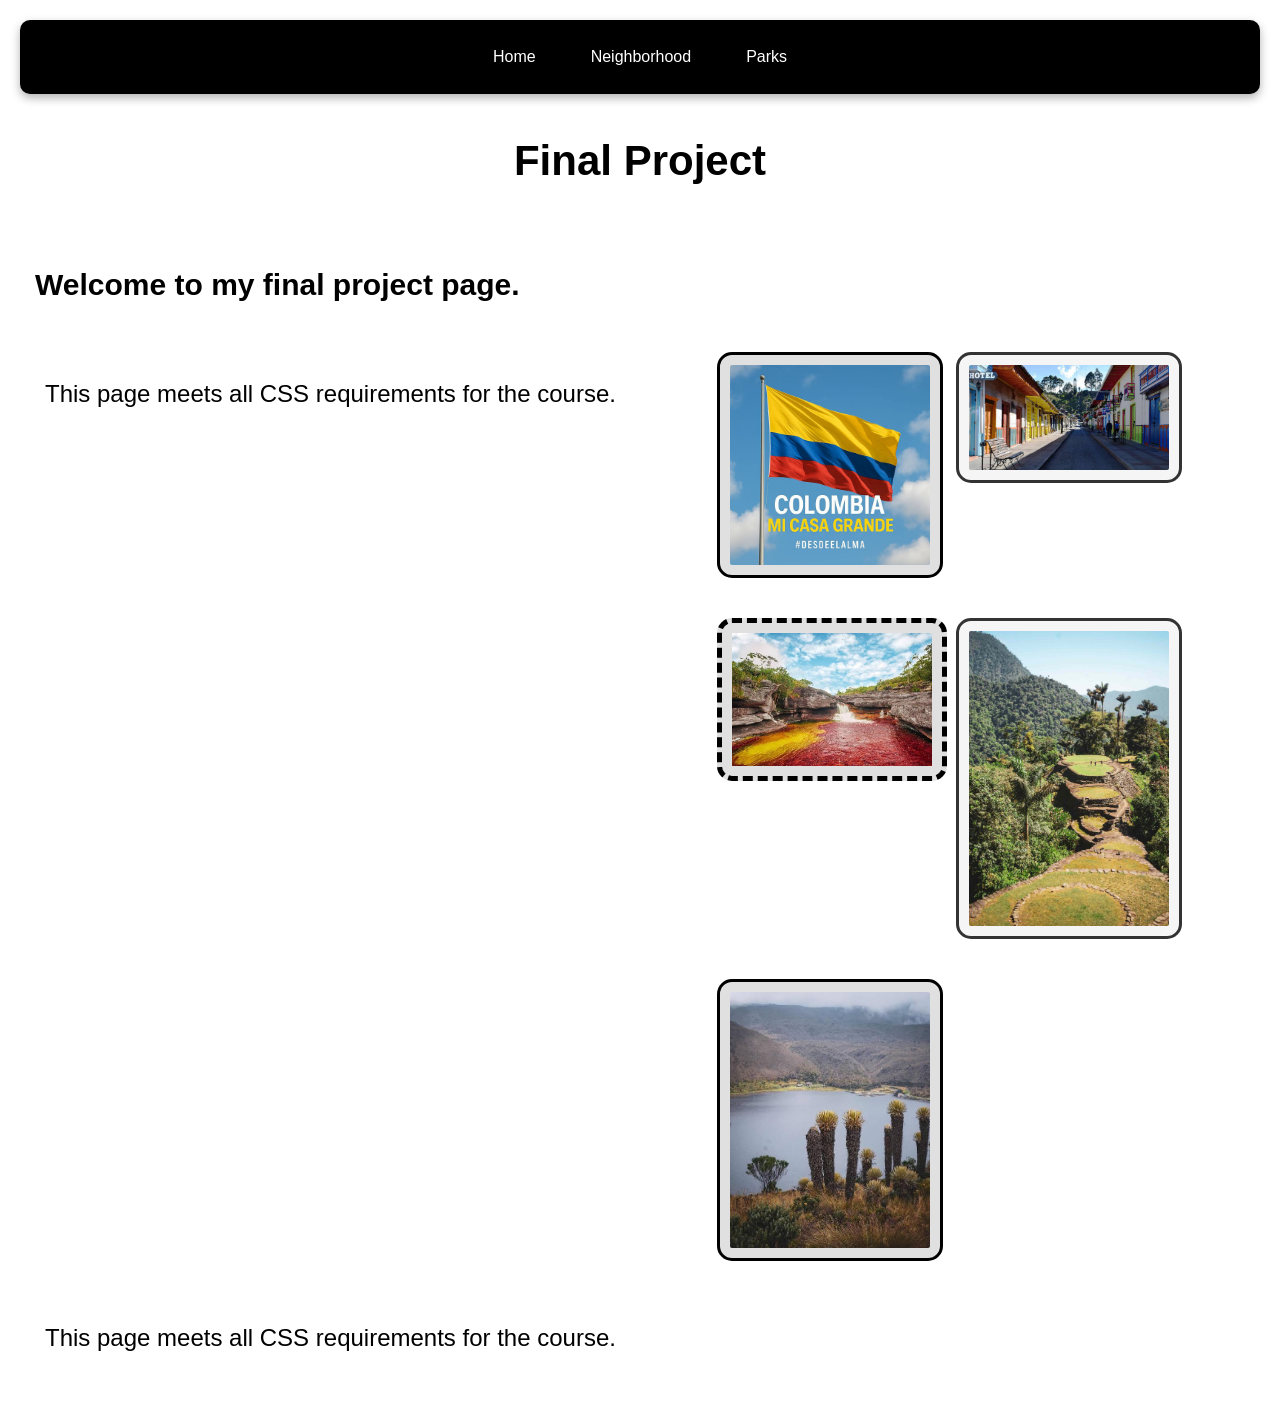
<file: index.html>
<!DOCTYPE html>
<html lang="en">
<head>
  <meta charset="UTF-8">
  <meta name="viewport" content="width=device-width, initial-scale=1.0">
  <title>Final Project</title>
  <link rel="stylesheet" href="style.css">
</head>
<body>
  <a href="#main">Skip to Main Content</a>
  <header>
    <nav>
      <a href="index.html">Home</a>
      <a href="neighborhood.html">Neighborhood</a>
      <a href="parks.html">Parks</a>
    </nav>
    <h1>Final Project</h1>
  </header>
  <main id="main">
    <h2>Welcome to my final project page.</h2>
    <p>This page meets all CSS requirements for the course.</p>
    <div class="grid">
      <img src="home.jpg" alt="My home neighborhood street">
      <img src="neighborhood.jpg" alt="Neighborhood view">
      <img src="park1.jpg" alt="Park 1 view">
      <img src="park2.jpg" alt="Park 2 view">
      <img src="park3.jpg" alt="Park 3 view">
    </div>
    <p>This page meets all CSS requirements for the course.</p>
  </main>
</body>
</html>
</file>
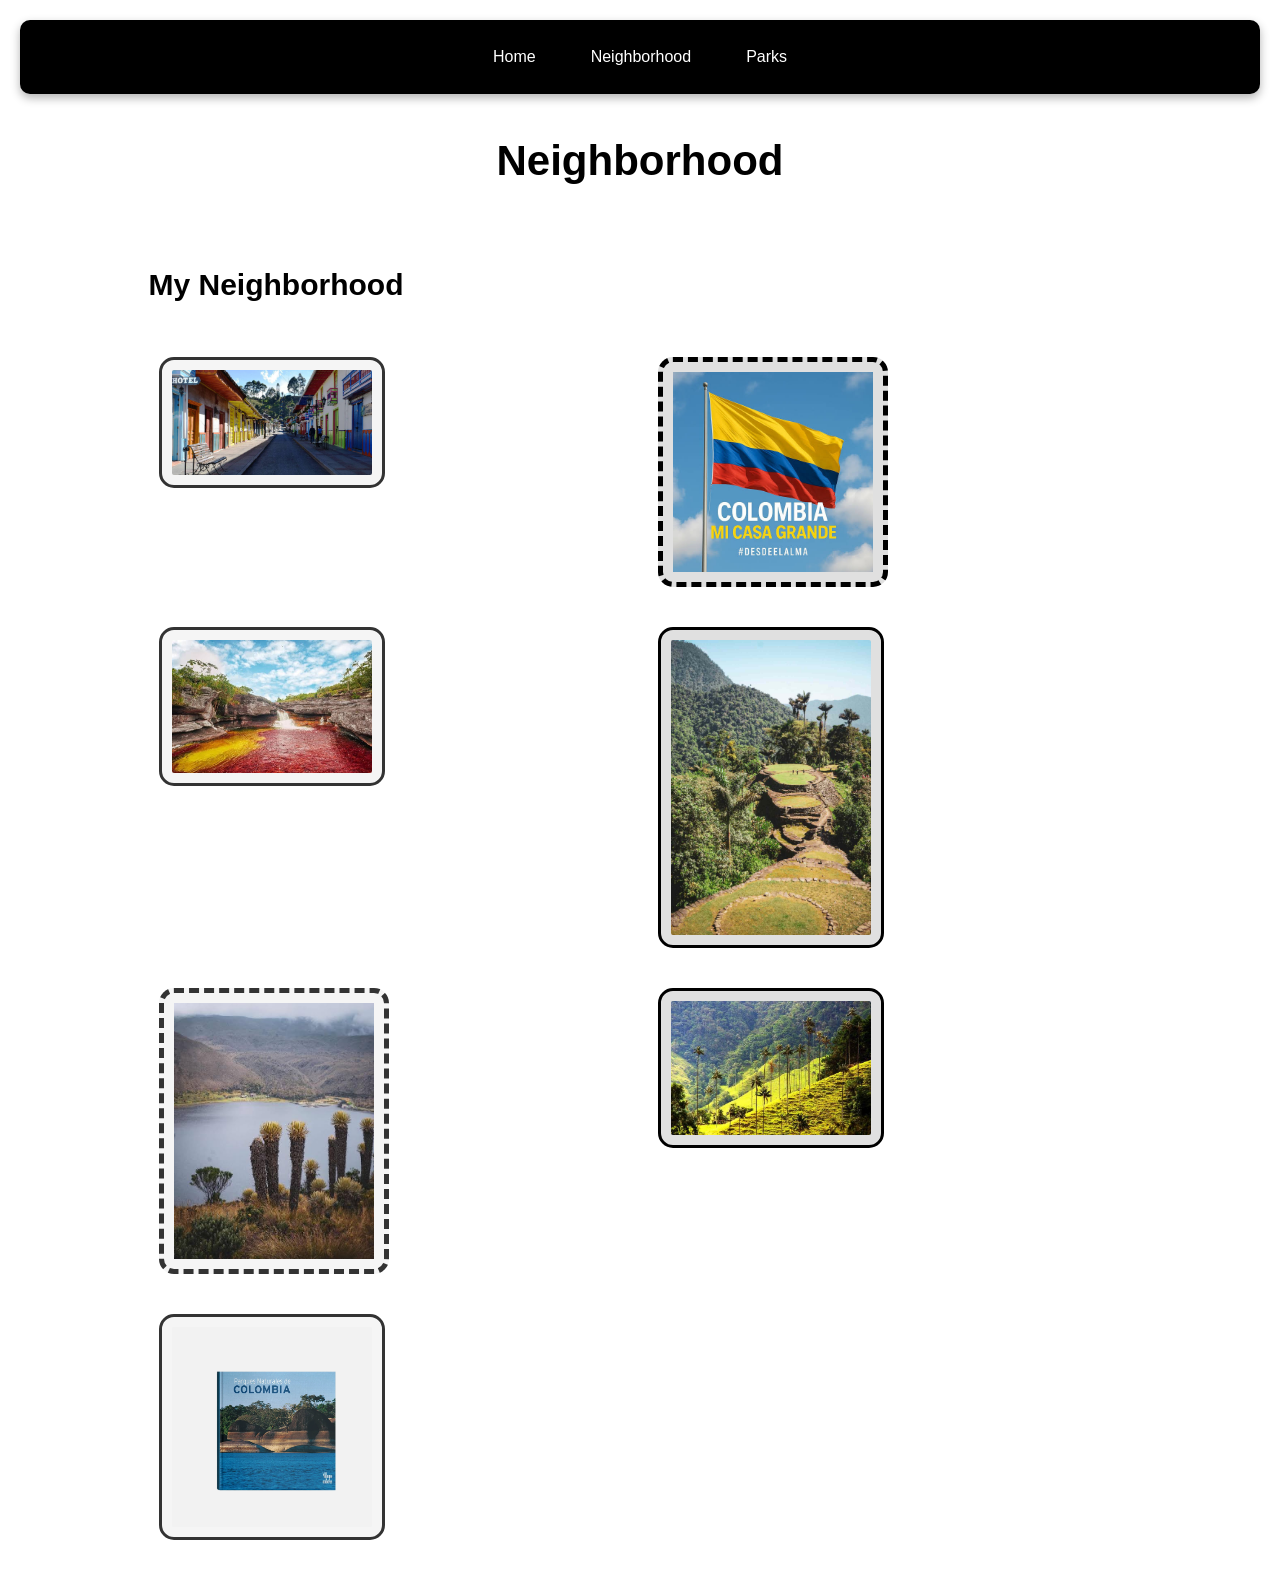
<file: neighborhood.html>
<!DOCTYPE html>
<html lang="en">
<head>
  <meta charset="UTF-8">
  <meta name="viewport" content="width=device-width, initial-scale=1.0">
  <title>Neighborhood</title>
  <link rel="stylesheet" href="style.css">
</head>
<body>
  <a href="#main">Skip to Main Content</a>
  <header>
    <nav>
      <a href="index.html">Home</a>
      <a href="neighborhood.html">Neighborhood</a>
      <a href="parks.html">Parks</a>
    </nav>
    <h1>Neighborhood</h1>
  </header>
  <main id="main" class="grid">
    <h2>My Neighborhood</h2>
    <img src="neighborhood.jpg" alt="Neighborhood main street">
    <img src="home.jpg" alt="Home in neighborhood">
    <img src="park1.jpg" alt="Neighborhood park 1">
    <img src="park2.jpg" alt="Neighborhood park 2">
    <img src="park3.jpg" alt="Neighborhood park 3">
    <img src="park4.jpg" alt="Neighborhood park 4">
    <img src="park5.jpg" alt="Neighborhood park 5">
  </main>
</body>
</html>
</file>
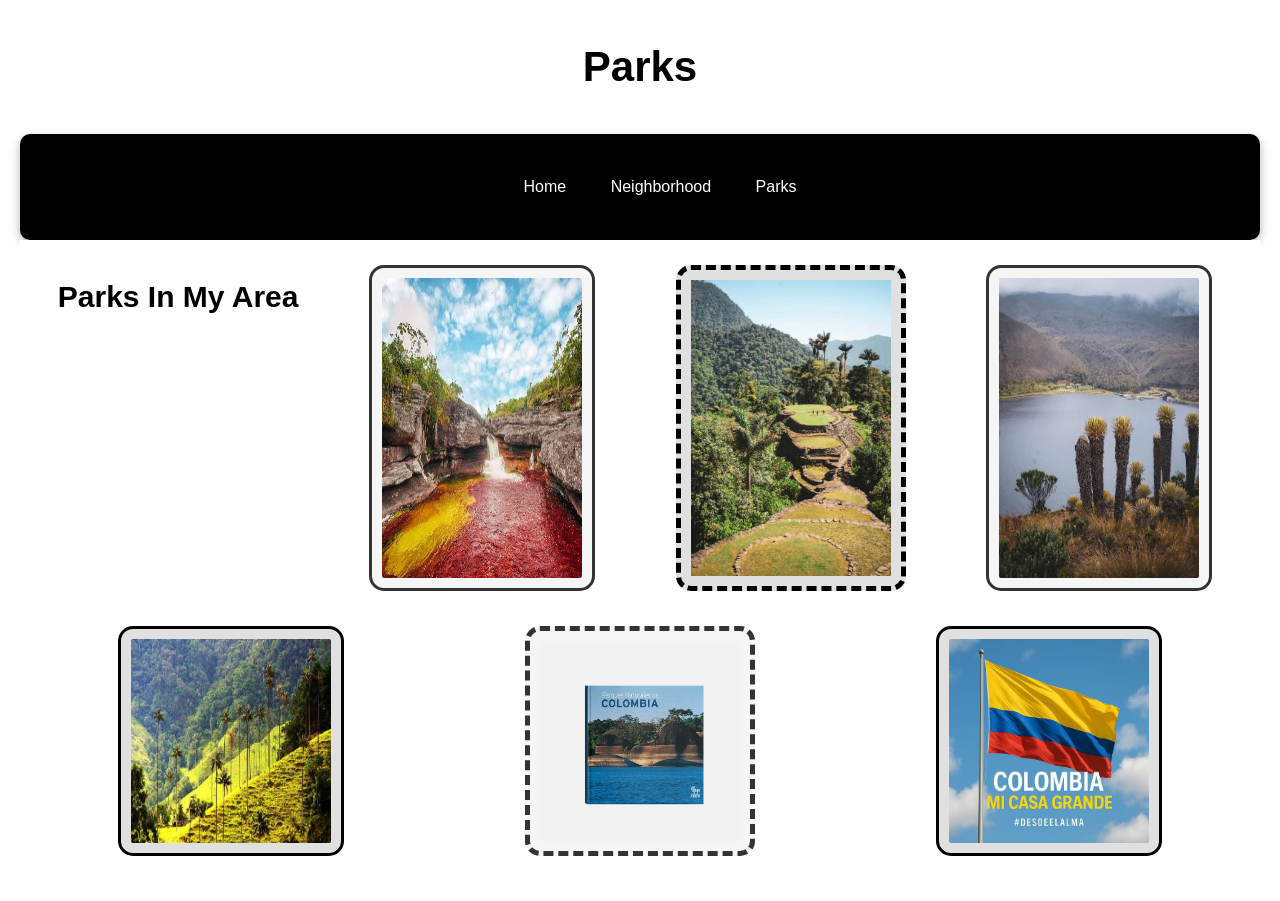
<file: parks.html>
<!DOCTYPE html>
<html lang="en">
<head>
  <meta charset="UTF-8">
  <meta name="viewport" content="width=device-width, initial-scale=1.0">
  <title>Parks</title>
  <link rel="stylesheet" href="style.css">
</head>
<body>
  <a href="#main">Skip to Main Content</a>
  <header>
    <h1>Parks</h1>
    <nav>
      <ul>
        <li><a href="index.html">Home</a></li>
        <li><a href="neighborhood.html">Neighborhood</a></li>
        <li><a href="parks.html">Parks</a></li>
      </ul>
    </nav>
  </header>
  <main id="main" class="flex">
    <h2>Parks In My Area</h2>
    <img src="park1.jpg" alt="Park 1 green field">
    <img src="park2.jpg" alt="Park 2 playground">
    <img src="park3.jpg" alt="Park 3 trees">
    <img src="park4.jpg" alt="Park 4 path">
    <img src="park5.jpg" alt="Park 5 lake view">
    <img src="home.jpg" alt="Home near parks">
  </main>
</body>
</html>
</file>
<file: style.css>
body{
  font-family: Arial, Verdana;
  background-color: #FFFFFF;
  color: #000000;
  margin: 20px;
}
h1{
  text-align: center;
  font-size: 42px;
  padding: 15px;
  color: #000000;
}
h2{
  font-size: 30px;
  color: #000000;
  background-color: #FFFFFF;
}
p{
  font-size: 24px;
  padding: 10px;
  line-height: 1.5;
}
img{
  width: 250px;
}
li{
  display: inline-block;
  width: auto;
}
nav{
  background-color: #000000;
  padding: 15px;
  display: flex;
  justify-content: center;
  align-items: center;
  gap: 15px;
  border-radius: 10px;
  box-shadow: 0px 4px 10px rgba(0,0,0,0.3);
  font-family: Arial, sans-serif;
}
.grid{
  display: grid;
  grid-template-columns: 40% 40%;
  justify-content: center;
  align-items: start;
  row-gap: 20px;
}
.flex{
  display: flex;
  flex-wrap: wrap;
  justify-content: space-around;
}
main{
  background-color: #FFFFFF;
  color: #000000;
  display: grid;
  grid-template-columns: 1fr 1fr;
  gap: 15px;
  padding: 15px;
}
main h2{
  grid-column: 1 / -1;
}
nav a{
  color: #FFFFFF;
  background-color: #000000;
  text-decoration: none;
  padding: 8px 15px;
  margin: 5px;
  border-radius: 5px;
  display: inline-block;
}
main a{
  color: #0000CC;
  background-color: #FFFFFF;
}
main img{
  width: 200px;
  border: 3px solid #000000;
  padding: 10px;
  border-radius: 15px;
  margin: 10px;
}
a[href="#main"]{
  position: absolute;
  left: -10000px;
  top: auto;
  width: 1px;
  height: 1px;
  overflow: hidden;
  color: #FFFFFF;
  background-color: #000000;
}
a[href="#main"]:focus{
  position: fixed;
  left: 10px;
  top: 10px;
  width: auto;
  height: auto;
  padding: 10px;
  border: 2px solid #FFFFFF;
  background-color: #000000;
  color: #FFFFFF;
  z-index: 999;
}
nav a:hover{
  background-color: #FFFFFF;
  color: #000000;
  transform: scale(1.1);
}
main img:hover{
  border-color: #0000CC;
  transform: scale(1.05);
  filter: brightness(1.1);
}
main img:nth-child(odd){
  border-color: #000000;
  background-color: #E0E0E0;
}
main img:nth-child(even){
  border-color: #333333;
  background-color: #F5F5F5;
}
main img:nth-child(3n){
  border-style: dashed;
  border-width: 5px;
}
</file>
